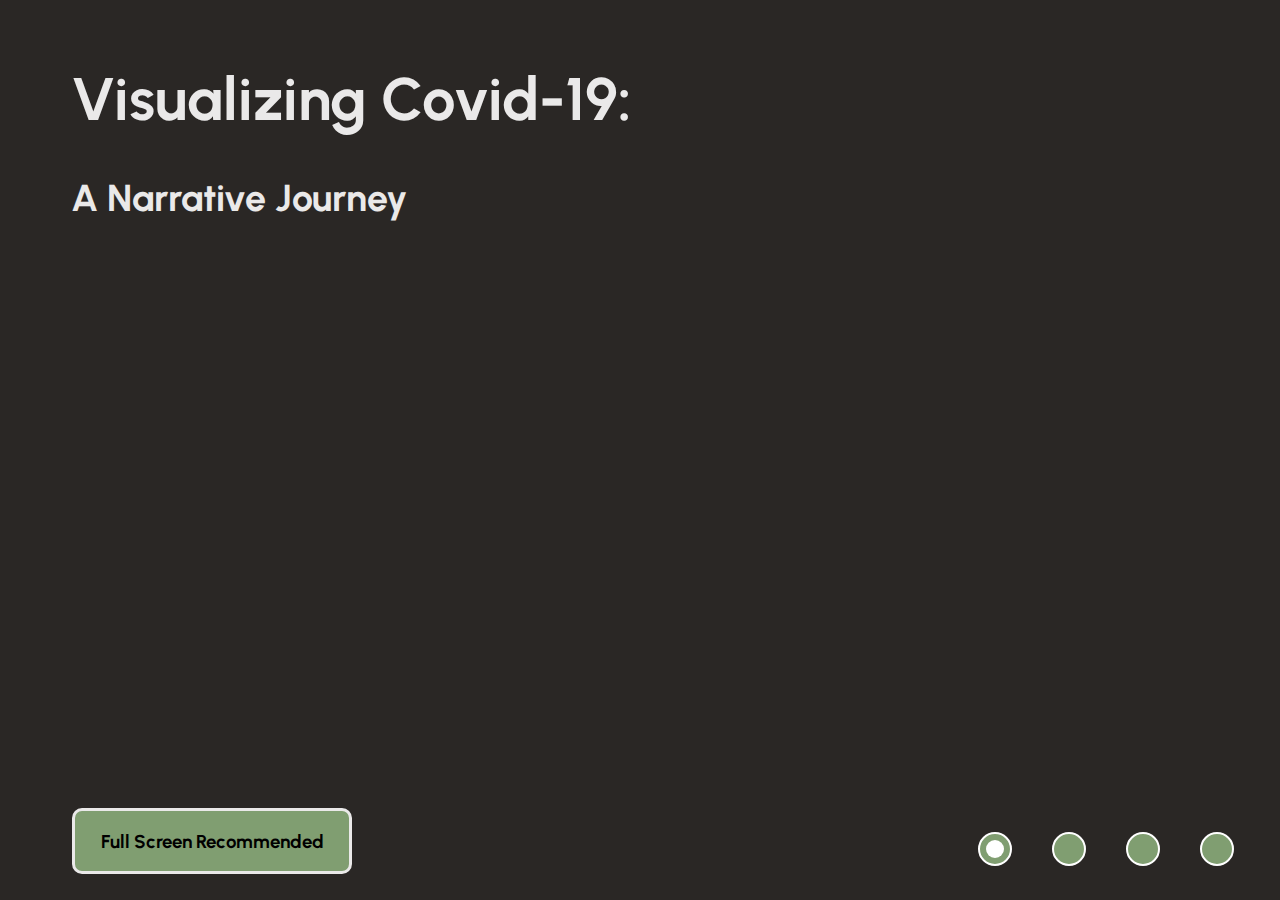
<file: index.html>
<!DOCTYPE HTML>
<html lang="en">
<head>
    <meta charset="UTF-8">
    <title>Covid-19 Data Vis</title>
    <link rel="stylesheet" href="./styles.css">
    <link rel="stylesheet" href="https://fonts.googleapis.com/css?family=Urbanist">
</head>
<body>
  <div id="main">
    <div id="main-title">
      <h1> Visualizing Covid-19: </h1>
    </div>
    <div id="main-subtitle">
      <h2> A Narrative Journey </h2>
    </div>
    <div id="info">
      <h3> Full Screen Recommended </h3>
    </div>
  </div>
  <nav>
    <a href="./index.html" class="active">Home</a>
    <a href="./pages/VisOne.html">Visualization 1</a>
    <a href="./pages/VisTwo.html">Visualization 2</a>
    <a href="./pages/VisThree.html">Visualization 3</a>
  </nav>
</body>
</html>
</file>
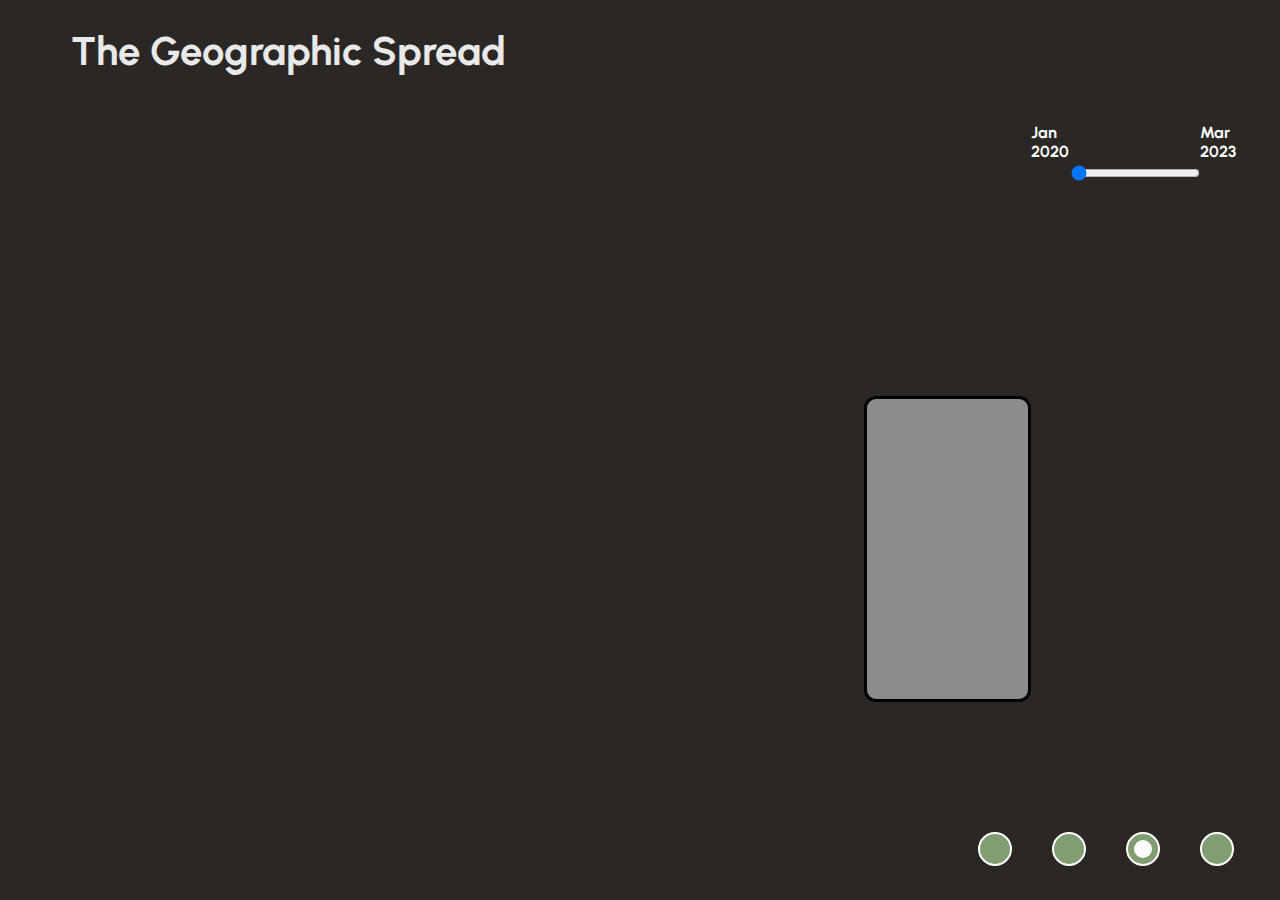
<file: pages/VisTwo.html>
<!DOCTYPE HTML>
<html lang="en">
<head>
    <meta charset="UTF-8">
    <title>Covid-19 Data Vis</title>
    <link rel="stylesheet" href="./VisTwo.css">
    <link rel="stylesheet" href="https://fonts.googleapis.com/css?family=Urbanist">
</head>
<body>
  <div id="main">
    <div id="main-title">
      <h1> The Geographic Spread </h1>
    </div>
    <div class="vis-slider">
      <div id="svg-container">
        <div id="tooltip"></div>
        <svg id="map-svg" width="980px" height="600px">
        </svg>
        <svg id="legend" width="200px" height="300px">
        </svg>
        <div id="loader" class="loader"></div>
      </div>
      <h4> Jan 2020 </h4>
      <input id="month-slider" type="range" min="1" max="39" value="1" step="1" class="vranger"/>
      <h4 id="right-label"> Mar 2023</h4>
    </div>
  </div>
  <nav>
    <a href=".././index.html">Home</a>
    <a href="./VisOne.html">Visualization 1</a>
    <a href="./VisTwo.html" class="active">Visualization 2</a>
    <a href="./VisThree.html">Visualization 3</a>
  </nav>
</body>
<script src="https://d3js.org/d3.v6.min.js"></script>
<script src=".././js/VisTwo.js"></script>
</html>
</file>
<file: styles.css>
body {
  background-color: #2a2725;
  font-family: "Urbanist", normal;
}

#main-title {
  margin-top: 5%;
  font-size: 30px;
}

#main-subtitle {
  font-size: 25px;
}

#main-title, #main-subtitle {
  margin-left: 5%;
  color: #eae9e9;
}

nav a {
  position: relative;
  display: inline-block;
  width: 30px;
  height: 30px;
  border-radius: 50%;
  margin: 0 20px;
  background-color: #809e71;
  border: 2px solid white;
  text-indent: -9999px;
  cursor: pointer;
}

nav a::before {
  content: '';
  position: absolute;
  top: 50%;
  left: 50%;
  transform: translate(-50%, -50%);
  width: 18px;
  height: 18px;
  border-radius: 50%;
  background-color: white;
  opacity: 0;
  transition: opacity 0.2s ease-in-out;
}

nav a:hover::before,
nav a:focus::before,
nav a.active::before {
  opacity: 1;
}

nav {
  position: fixed;
  bottom: 0;
  left: 0;
  right: 0;
  height: 50px;
  margin-bottom: 2%;
  width: 98%;
  display: flex;
  justify-content: flex-end;
  align-items: center;
}

#info {
  background-color: #809e71;
  border-radius: 10px;
  border-style: solid;
  border-color: #eae9e9;
  position: fixed;
  bottom: 0;
  margin-left: 5%;
  margin-bottom: 2%;
  padding-left: 2%;
  padding-right: 2%;
  display: flex;
}
</file>
<file: pages/VisTwo.css>
body {
  background-color: #2a2725;
  font-family: "Urbanist", normal;
}

#main-title {
  margin-top: 2%;
  margin-left: 5%;
  font-size: 20px;
  color: #eae9e9;
}

nav a {
  position: relative;
  display: inline-block;
  width: 30px;
  height: 30px;
  border-radius: 50%;
  margin: 0 20px;
  background-color: #809e71;
  border: 2px solid white;
  text-indent: -9999px;
  cursor: pointer;
}

nav a::before {
  content: '';
  position: absolute;
  top: 50%;
  left: 50%;
  transform: translate(-50%, -50%);
  width: 18px;
  height: 18px;
  border-radius: 50%;
  background-color: white;
  opacity: 0;
  transition: opacity 0.2s ease-in-out;
}

nav a:hover::before,
nav a:focus::before,
nav a.active::before {
  opacity: 1;
}

nav {
  position: fixed;
  bottom: 0;
  left: 0;
  right: 0;
  height: 50px;
  margin-bottom: 2%;
  width: 98%;
  display: flex;
  justify-content: flex-end;
  align-items: center;
}

#svg-container {
  margin-left: 5%;
  width: 960px;
  position: relative;
  display: flex;
  align-items: flex-end;
}

.vranger {
  margin-top: 5%;
  width: 600px;
  margin-right: 0%;
  display: inline-block; 
  vertical-align: middle;
}

.legend-title {
  font-size: large;
  color: white;
  font-weight: bold;
}

.vis-slider {
  justify-content: flex-start;
  display: flex;
  align-items: flex-start;
}

#loader {
  position: absolute;
  top: 0;
  right: 0;
  bottom: 0;
  margin: auto;
  z-index: 999;
  display: none;
  left: calc(50% - 60px); /* Add this line to center the loader horizontally */
  margin-left: -120px;
}

.loader {
  border: 16px solid #f3f3f3; /* Light grey */
  border-top: 16px solid #3498db; /* Blue */
  border-radius: 50%;
  width: 120px;
  height: 120px;
  animation: spin 2s linear infinite;
}

@keyframes spin {
  0% { transform: rotate(0deg); }
  100% { transform: rotate(360deg); }
}

#right-label {
  margin-right: 5%;
}

h4 {
  color: white;
}

.month-label {
  font-size: 18px;
  text-align: center;
}

#legend {
  background-color: rgb(140, 140, 140);
  border-radius: 12px;
  border-style: solid;
  border-color: black;
}

#tooltip {
  position: absolute;
  top: 30%;
  left: 80%;
  transform: translate(-50%, -50%);
  z-index: 9999;
  width: 150px;
  height: 70px;
  background-color: white;
  border: 1px solid black;
  text-align: center;
  display: none;
  border-radius: 12px;
}

p {
  font-size: 0.8em;
}
</file>
